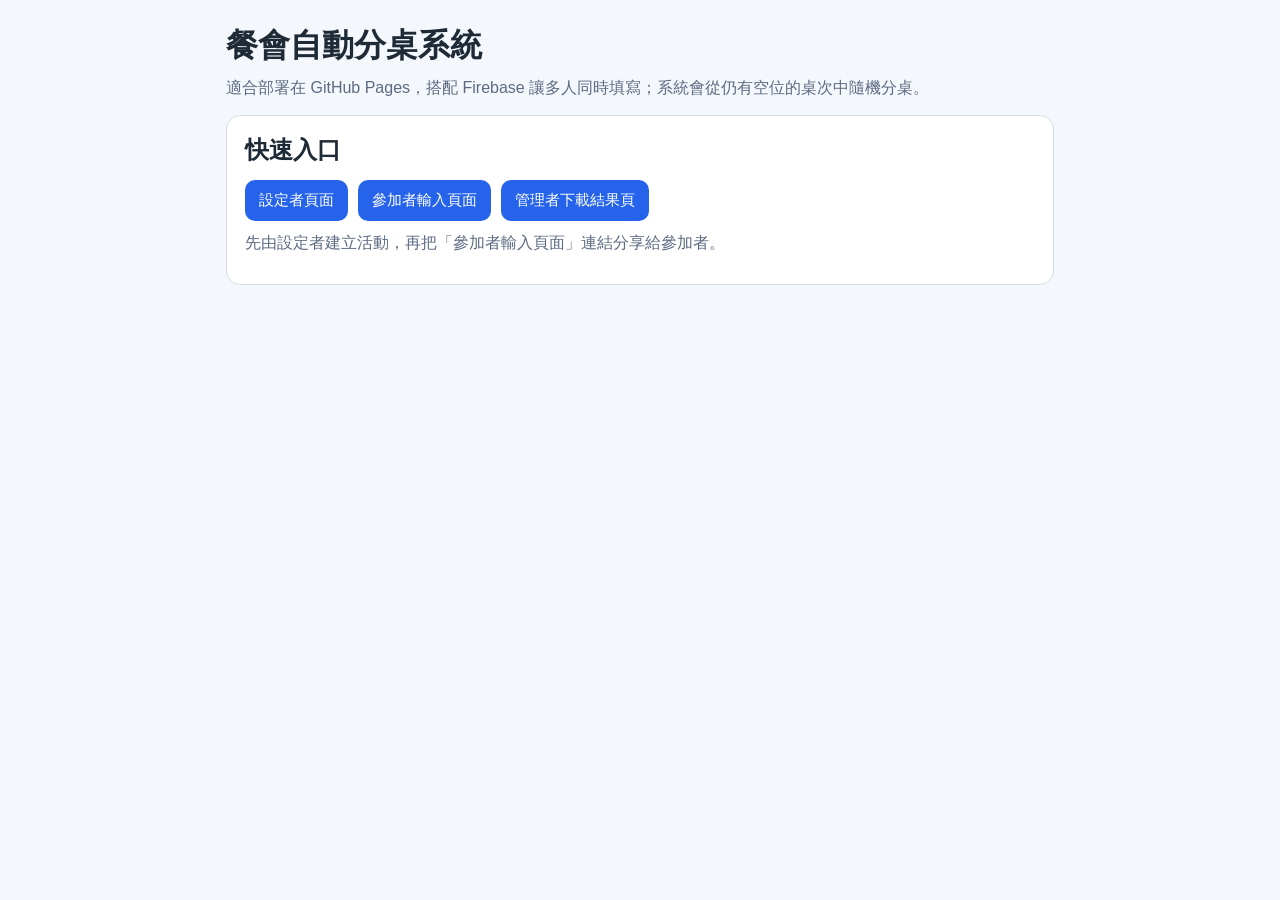
<file: index.html>
<!doctype html>
<html lang="zh-Hant">
<head>
  <meta charset="utf-8">
  <meta name="viewport" content="width=device-width, initial-scale=1">
  <title>餐會自動分桌系統</title>
  <link rel="stylesheet" href="./assets/app.css">
</head>
<body>
  <main class="container">
    <h1>餐會自動分桌系統</h1>
    <p>適合部署在 GitHub Pages，搭配 Firebase 讓多人同時填寫；系統會從仍有空位的桌次中隨機分桌。</p>

    <section class="card">
      <h2>快速入口</h2>
      <div class="btn-row">
        <a class="link-btn" href="./setup.html">設定者頁面</a>
        <a class="link-btn" href="./join.html">參加者輸入頁面</a>
        <a class="link-btn" href="./admin.html">管理者下載結果頁</a>
      </div>
      <p style="margin-top: 12px;">先由設定者建立活動，再把「參加者輸入頁面」連結分享給參加者。</p>
    </section>
  </main>
</body>
</html>
</file>
<file: assets/app.css>
:root {
  --bg: #f4f7fb;
  --card: #ffffff;
  --text: #1f2a37;
  --muted: #5d6b82;
  --primary: #2563eb;
  --primary-hover: #1d4ed8;
  --danger: #b91c1c;
  --success: #047857;
  --border: #d6deea;
}

* {
  box-sizing: border-box;
}

body {
  margin: 0;
  font-family: -apple-system, BlinkMacSystemFont, "Segoe UI", Roboto, Arial, sans-serif;
  color: var(--text);
  background: var(--bg);
}

.container {
  max-width: 860px;
  margin: 0 auto;
  padding: 24px 16px 48px;
}

.card {
  background: var(--card);
  border: 1px solid var(--border);
  border-radius: 14px;
  padding: 18px;
  margin-top: 16px;
}

h1, h2 {
  margin: 0 0 10px;
}

p {
  margin: 0 0 12px;
  color: var(--muted);
}

label {
  display: block;
  margin: 10px 0 6px;
  font-weight: 600;
}

input {
  width: 100%;
  padding: 10px 12px;
  border: 1px solid var(--border);
  border-radius: 10px;
  font-size: 1rem;
}

.row {
  display: grid;
  gap: 12px;
}

@media (min-width: 700px) {
  .row.two {
    grid-template-columns: 1fr 1fr;
  }
}

.btn-row {
  display: flex;
  flex-wrap: wrap;
  gap: 10px;
  margin-top: 14px;
}

button, .link-btn {
  border: none;
  background: var(--primary);
  color: #fff;
  padding: 10px 14px;
  border-radius: 10px;
  cursor: pointer;
  font-size: 0.95rem;
  text-decoration: none;
  display: inline-block;
}

button:hover, .link-btn:hover {
  background: var(--primary-hover);
}

button.secondary {
  background: #64748b;
}

button.secondary:hover {
  background: #4b5563;
}

button.danger {
  background: var(--danger);
}

button.danger:hover {
  background: #991b1b;
}

.status {
  margin-top: 12px;
  padding: 10px 12px;
  border-radius: 10px;
  font-size: 0.95rem;
}

.status.info {
  background: #e0eaff;
  color: #1e3a8a;
}

.status.error {
  background: #fee2e2;
  color: #991b1b;
}

.status.success {
  background: #dcfce7;
  color: var(--success);
}

.mono {
  font-family: ui-monospace, SFMono-Regular, Menlo, Consolas, monospace;
}

ul {
  margin: 8px 0 0 20px;
}

.group-grid {
  display: grid;
  gap: 10px;
}

@media (min-width: 700px) {
  .group-grid {
    grid-template-columns: 1fr 1fr;
  }
}
</file>
